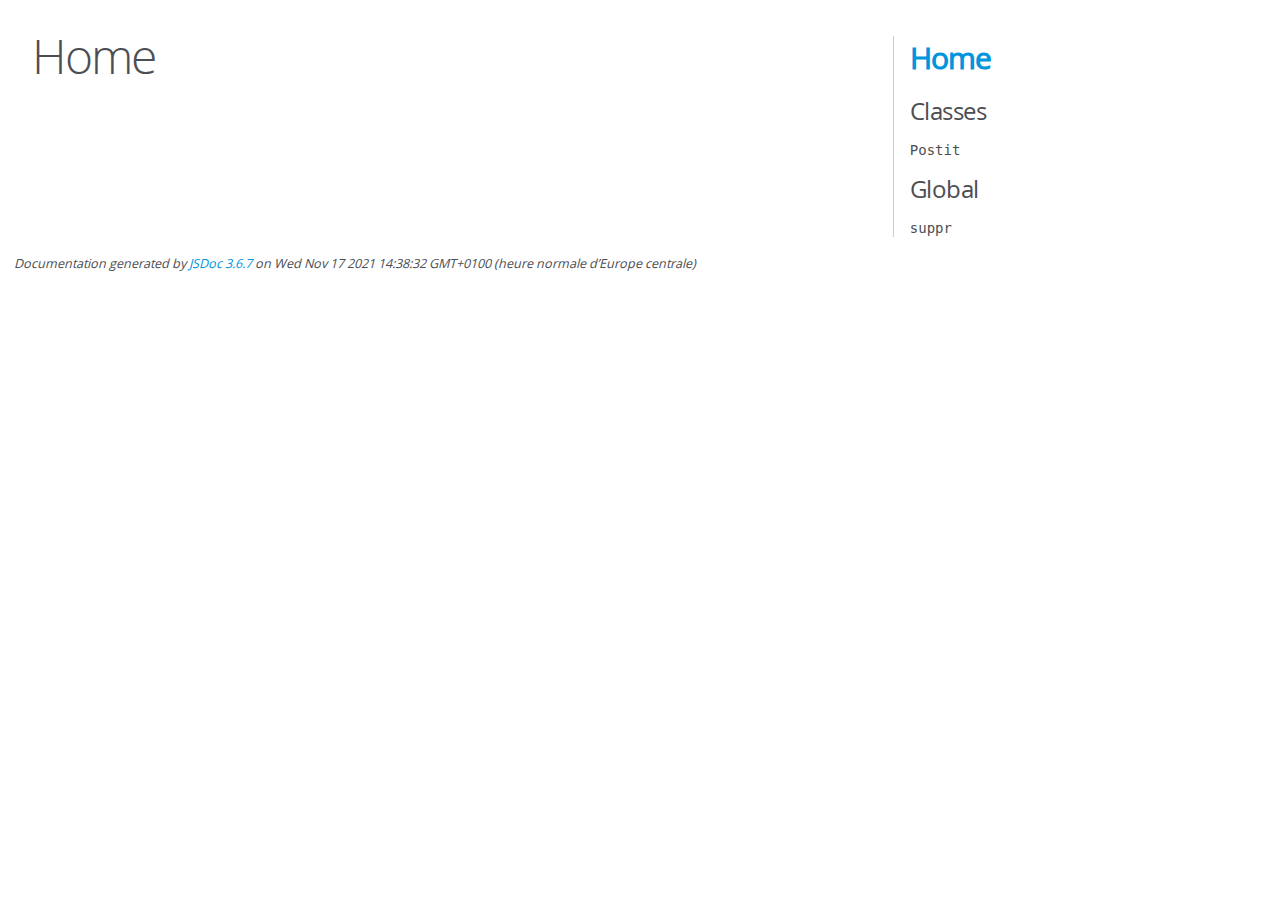
<file: doc/index.html>
<!DOCTYPE html>
<html lang="en">
<head>
    <meta charset="utf-8">
    <title>JSDoc: Home</title>

    <script src="scripts/prettify/prettify.js"> </script>
    <script src="scripts/prettify/lang-css.js"> </script>
    <!--[if lt IE 9]>
      <script src="//html5shiv.googlecode.com/svn/trunk/html5.js"></script>
    <![endif]-->
    <link type="text/css" rel="stylesheet" href="styles/prettify-tomorrow.css">
    <link type="text/css" rel="stylesheet" href="styles/jsdoc-default.css">
</head>

<body>

<div id="main">

    <h1 class="page-title">Home</h1>

    



    


    <h3> </h3>










    









</div>

<nav>
    <h2><a href="index.html">Home</a></h2><h3>Classes</h3><ul><li><a href="Postit.html">Postit</a></li></ul><h3>Global</h3><ul><li><a href="global.html#suppr">suppr</a></li></ul>
</nav>

<br class="clear">

<footer>
    Documentation generated by <a href="https://github.com/jsdoc/jsdoc">JSDoc 3.6.7</a> on Wed Nov 17 2021 14:38:32 GMT+0100 (heure normale d’Europe centrale)
</footer>

<script> prettyPrint(); </script>
<script src="scripts/linenumber.js"> </script>
</body>
</html>
</file>
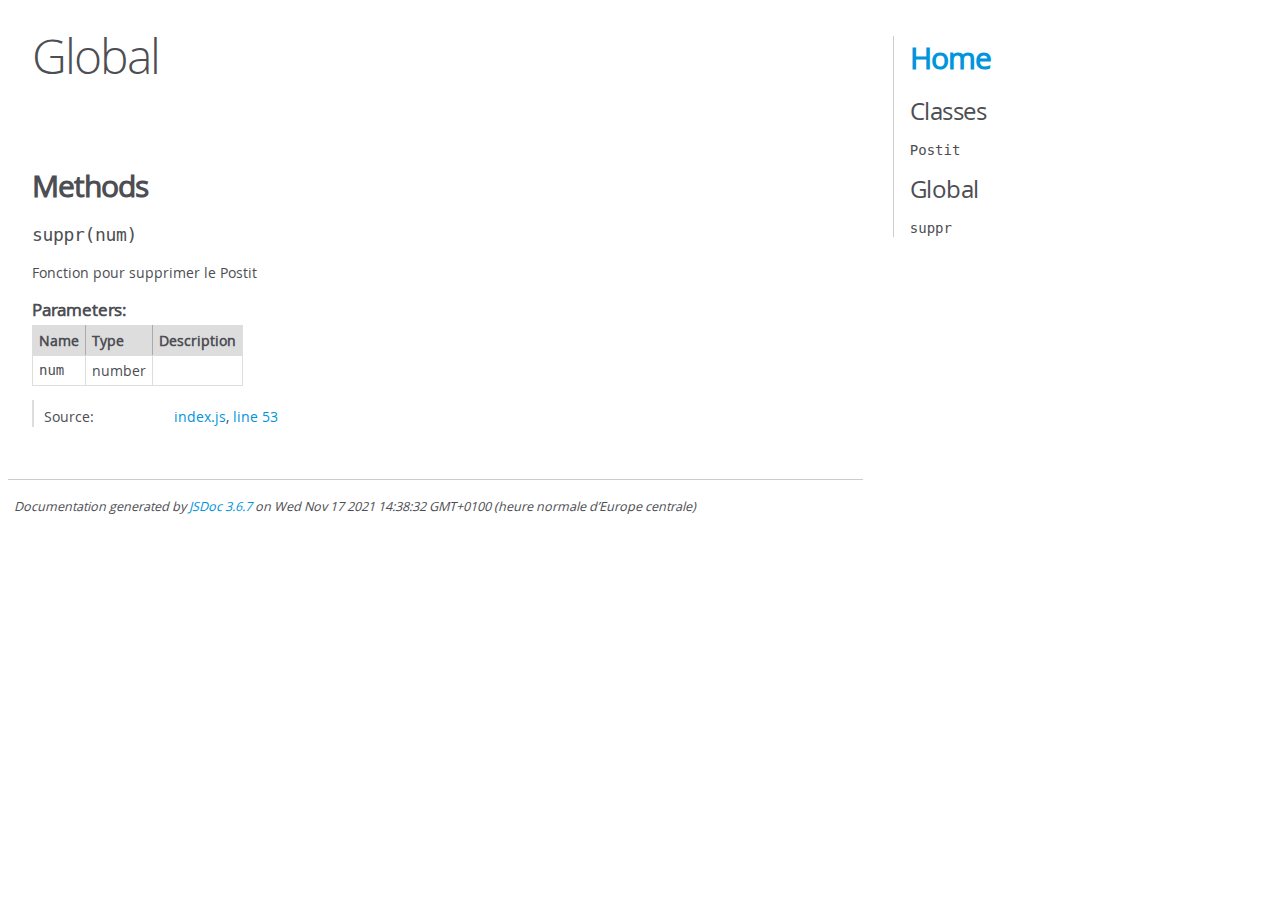
<file: doc/global.html>
<!DOCTYPE html>
<html lang="en">
<head>
    <meta charset="utf-8">
    <title>JSDoc: Global</title>

    <script src="scripts/prettify/prettify.js"> </script>
    <script src="scripts/prettify/lang-css.js"> </script>
    <!--[if lt IE 9]>
      <script src="//html5shiv.googlecode.com/svn/trunk/html5.js"></script>
    <![endif]-->
    <link type="text/css" rel="stylesheet" href="styles/prettify-tomorrow.css">
    <link type="text/css" rel="stylesheet" href="styles/jsdoc-default.css">
</head>

<body>

<div id="main">

    <h1 class="page-title">Global</h1>

    




<section>

<header>
    
        <h2></h2>
        
    
</header>

<article>
    <div class="container-overview">
    
        

        


<dl class="details">

    

    

    

    

    

    

    

    

    

    

    

    

    

    

    

    
</dl>


        
    
    </div>

    

    

    

    

    

    

    

    
        <h3 class="subsection-title">Methods</h3>

        
            

    

    
    <h4 class="name" id="suppr"><span class="type-signature"></span>suppr<span class="signature">(num)</span><span class="type-signature"></span></h4>
    

    



<div class="description">
    Fonction pour supprimer le Postit
</div>









    <h5>Parameters:</h5>
    

<table class="params">
    <thead>
    <tr>
        
        <th>Name</th>
        

        <th>Type</th>

        

        

        <th class="last">Description</th>
    </tr>
    </thead>

    <tbody>
    

        <tr>
            
                <td class="name"><code>num</code></td>
            

            <td class="type">
            
                
<span class="param-type">number</span>


            
            </td>

            

            

            <td class="description last"></td>
        </tr>

    
    </tbody>
</table>






<dl class="details">

    

    

    

    

    

    

    

    

    

    

    

    

    
    <dt class="tag-source">Source:</dt>
    <dd class="tag-source"><ul class="dummy"><li>
        <a href="index.js.html">index.js</a>, <a href="index.js.html#line53">line 53</a>
    </li></ul></dd>
    

    

    

    
</dl>




















        
    

    

    
</article>

</section>




</div>

<nav>
    <h2><a href="index.html">Home</a></h2><h3>Classes</h3><ul><li><a href="Postit.html">Postit</a></li></ul><h3>Global</h3><ul><li><a href="global.html#suppr">suppr</a></li></ul>
</nav>

<br class="clear">

<footer>
    Documentation generated by <a href="https://github.com/jsdoc/jsdoc">JSDoc 3.6.7</a> on Wed Nov 17 2021 14:38:32 GMT+0100 (heure normale d’Europe centrale)
</footer>

<script> prettyPrint(); </script>
<script src="scripts/linenumber.js"> </script>
</body>
</html>
</file>
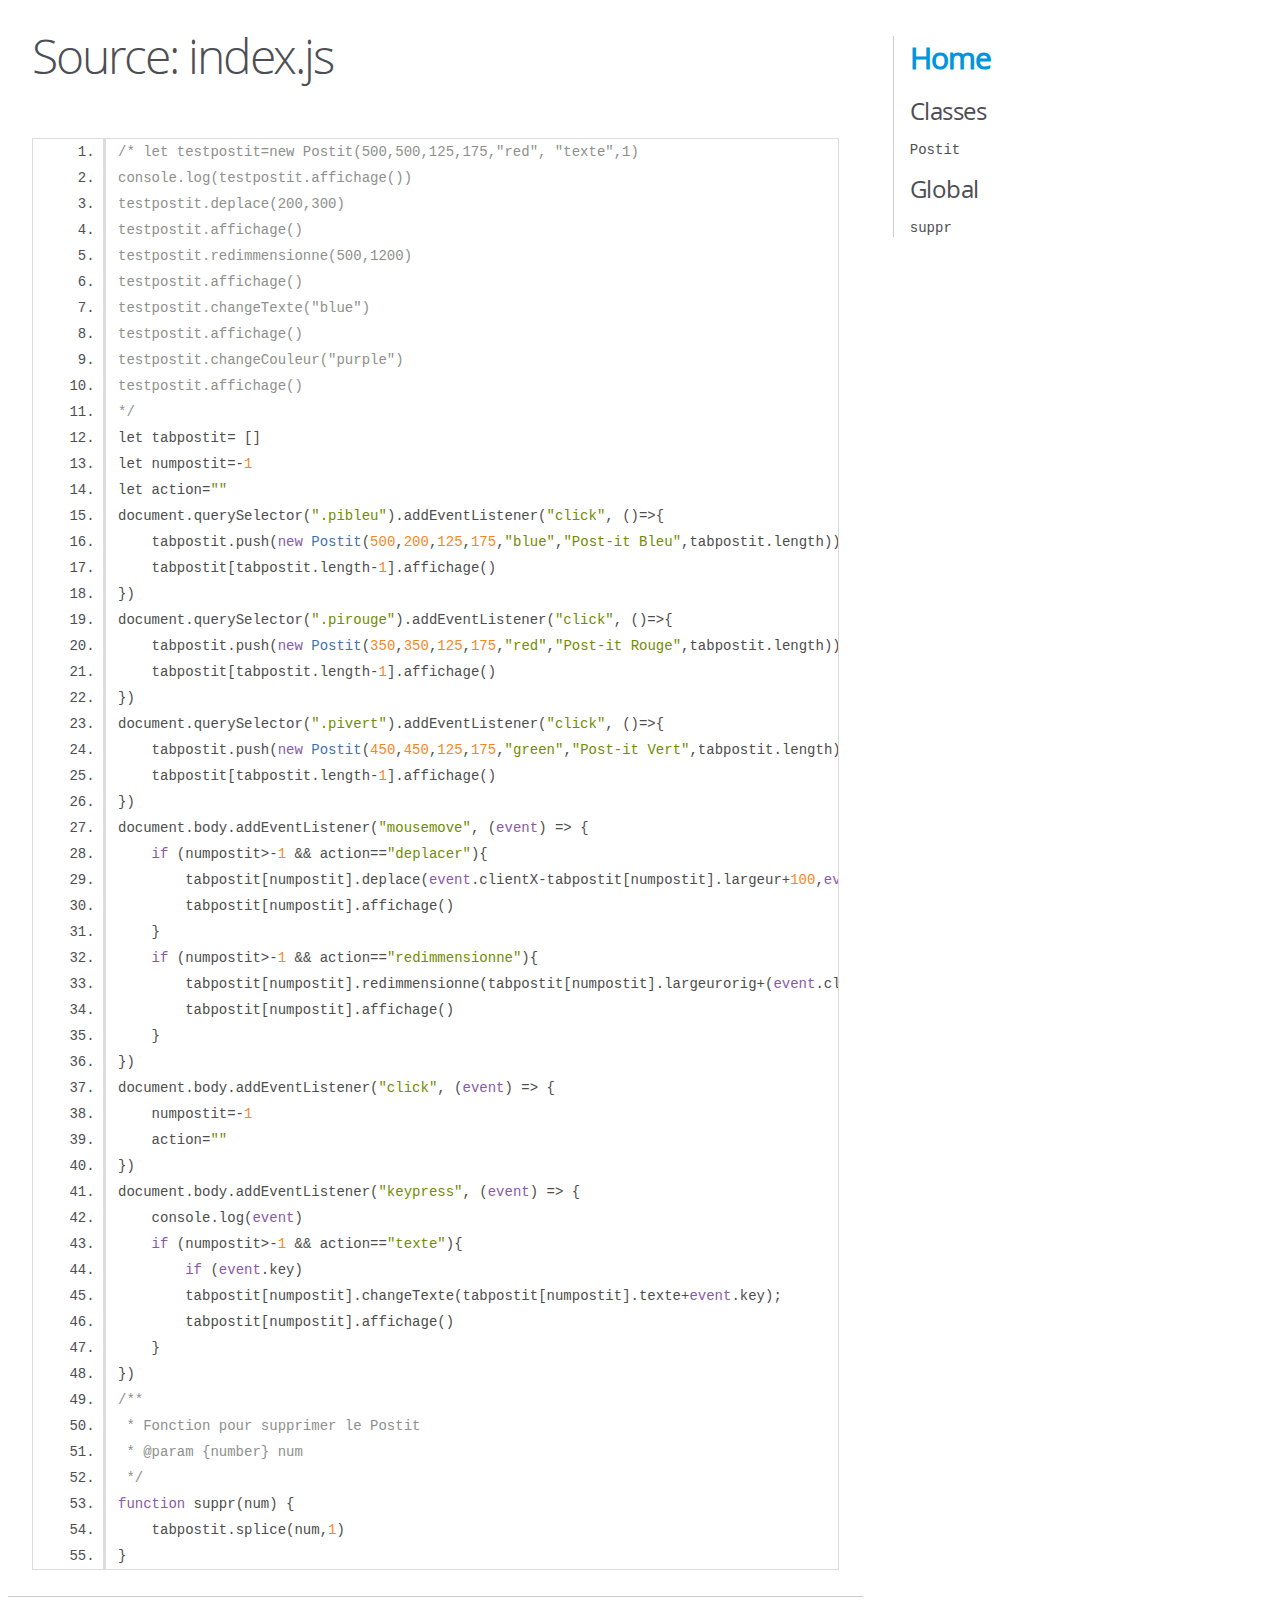
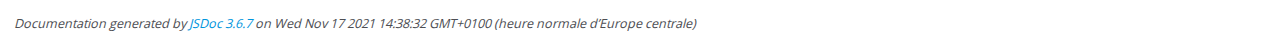
<file: doc/index.js.html>
<!DOCTYPE html>
<html lang="en">
<head>
    <meta charset="utf-8">
    <title>JSDoc: Source: index.js</title>

    <script src="scripts/prettify/prettify.js"> </script>
    <script src="scripts/prettify/lang-css.js"> </script>
    <!--[if lt IE 9]>
      <script src="//html5shiv.googlecode.com/svn/trunk/html5.js"></script>
    <![endif]-->
    <link type="text/css" rel="stylesheet" href="styles/prettify-tomorrow.css">
    <link type="text/css" rel="stylesheet" href="styles/jsdoc-default.css">
</head>

<body>

<div id="main">

    <h1 class="page-title">Source: index.js</h1>

    



    
    <section>
        <article>
            <pre class="prettyprint source linenums"><code>/* let testpostit=new Postit(500,500,125,175,"red", "texte",1)
console.log(testpostit.affichage())
testpostit.deplace(200,300)
testpostit.affichage()
testpostit.redimmensionne(500,1200)
testpostit.affichage()
testpostit.changeTexte("blue")
testpostit.affichage()
testpostit.changeCouleur("purple")
testpostit.affichage()
*/
let tabpostit= []
let numpostit=-1
let action=""
document.querySelector(".pibleu").addEventListener("click", ()=>{
    tabpostit.push(new Postit(500,200,125,175,"blue","Post-it Bleu",tabpostit.length))
    tabpostit[tabpostit.length-1].affichage()
})
document.querySelector(".pirouge").addEventListener("click", ()=>{
    tabpostit.push(new Postit(350,350,125,175,"red","Post-it Rouge",tabpostit.length))
    tabpostit[tabpostit.length-1].affichage()
})
document.querySelector(".pivert").addEventListener("click", ()=>{
    tabpostit.push(new Postit(450,450,125,175,"green","Post-it Vert",tabpostit.length))
    tabpostit[tabpostit.length-1].affichage()
})
document.body.addEventListener("mousemove", (event) => {
    if (numpostit>-1 &amp;&amp; action=="deplacer"){
        tabpostit[numpostit].deplace(event.clientX-tabpostit[numpostit].largeur+100,event.clientY-tabpostit[numpostit].hauteur+10);
        tabpostit[numpostit].affichage()
    }
    if (numpostit>-1 &amp;&amp; action=="redimmensionne"){
        tabpostit[numpostit].redimmensionne(tabpostit[numpostit].largeurorig+(event.clientX-tabpostit[numpostit].posx),tabpostit[numpostit].hauteurorig+(event.clientY-tabpostit[numpostit].posy));
        tabpostit[numpostit].affichage()
    }
})
document.body.addEventListener("click", (event) => {
    numpostit=-1
    action=""
})
document.body.addEventListener("keypress", (event) => {
    console.log(event)
    if (numpostit>-1 &amp;&amp; action=="texte"){
        if (event.key)
        tabpostit[numpostit].changeTexte(tabpostit[numpostit].texte+event.key);
        tabpostit[numpostit].affichage()
    }
})
/**
 * Fonction pour supprimer le Postit
 * @param {number} num 
 */
function suppr(num) {
    tabpostit.splice(num,1)
}</code></pre>
        </article>
    </section>




</div>

<nav>
    <h2><a href="index.html">Home</a></h2><h3>Classes</h3><ul><li><a href="Postit.html">Postit</a></li></ul><h3>Global</h3><ul><li><a href="global.html#suppr">suppr</a></li></ul>
</nav>

<br class="clear">

<footer>
    Documentation generated by <a href="https://github.com/jsdoc/jsdoc">JSDoc 3.6.7</a> on Wed Nov 17 2021 14:38:32 GMT+0100 (heure normale d’Europe centrale)
</footer>

<script> prettyPrint(); </script>
<script src="scripts/linenumber.js"> </script>
</body>
</html>
</file>
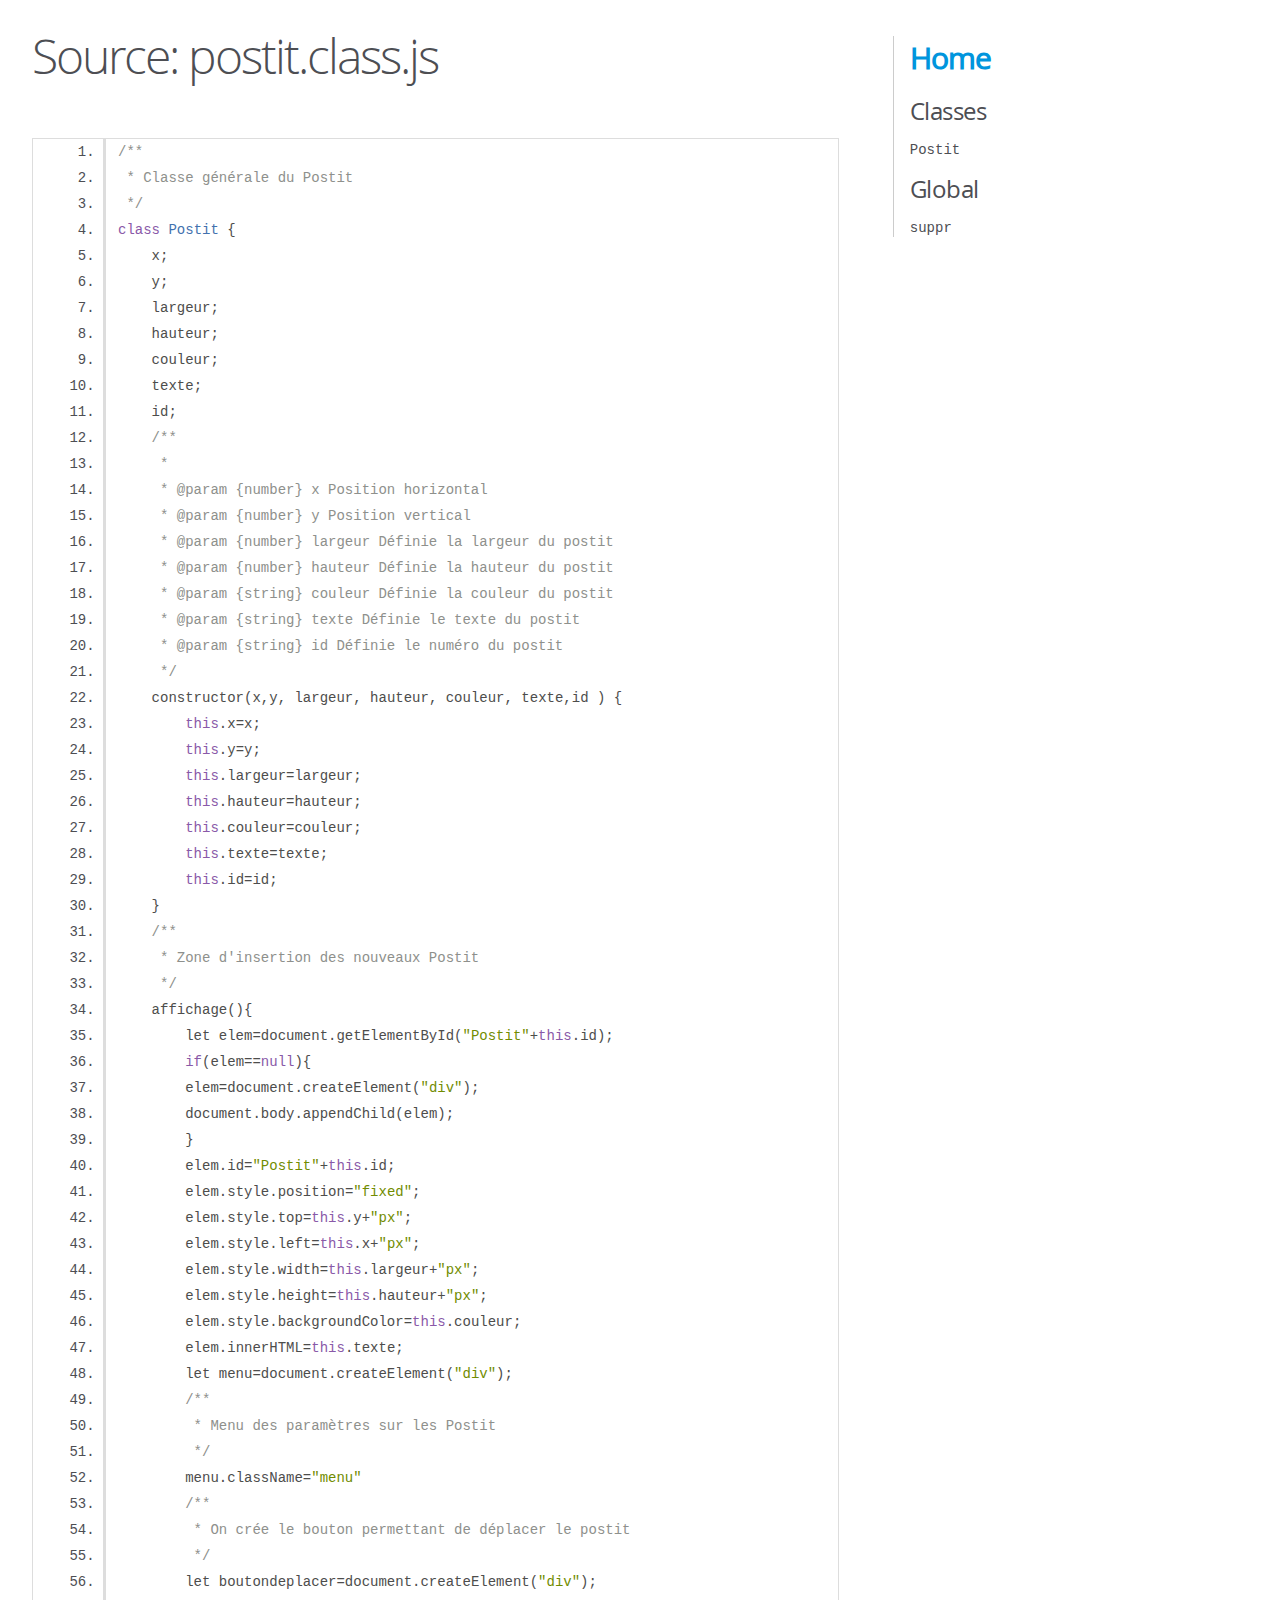
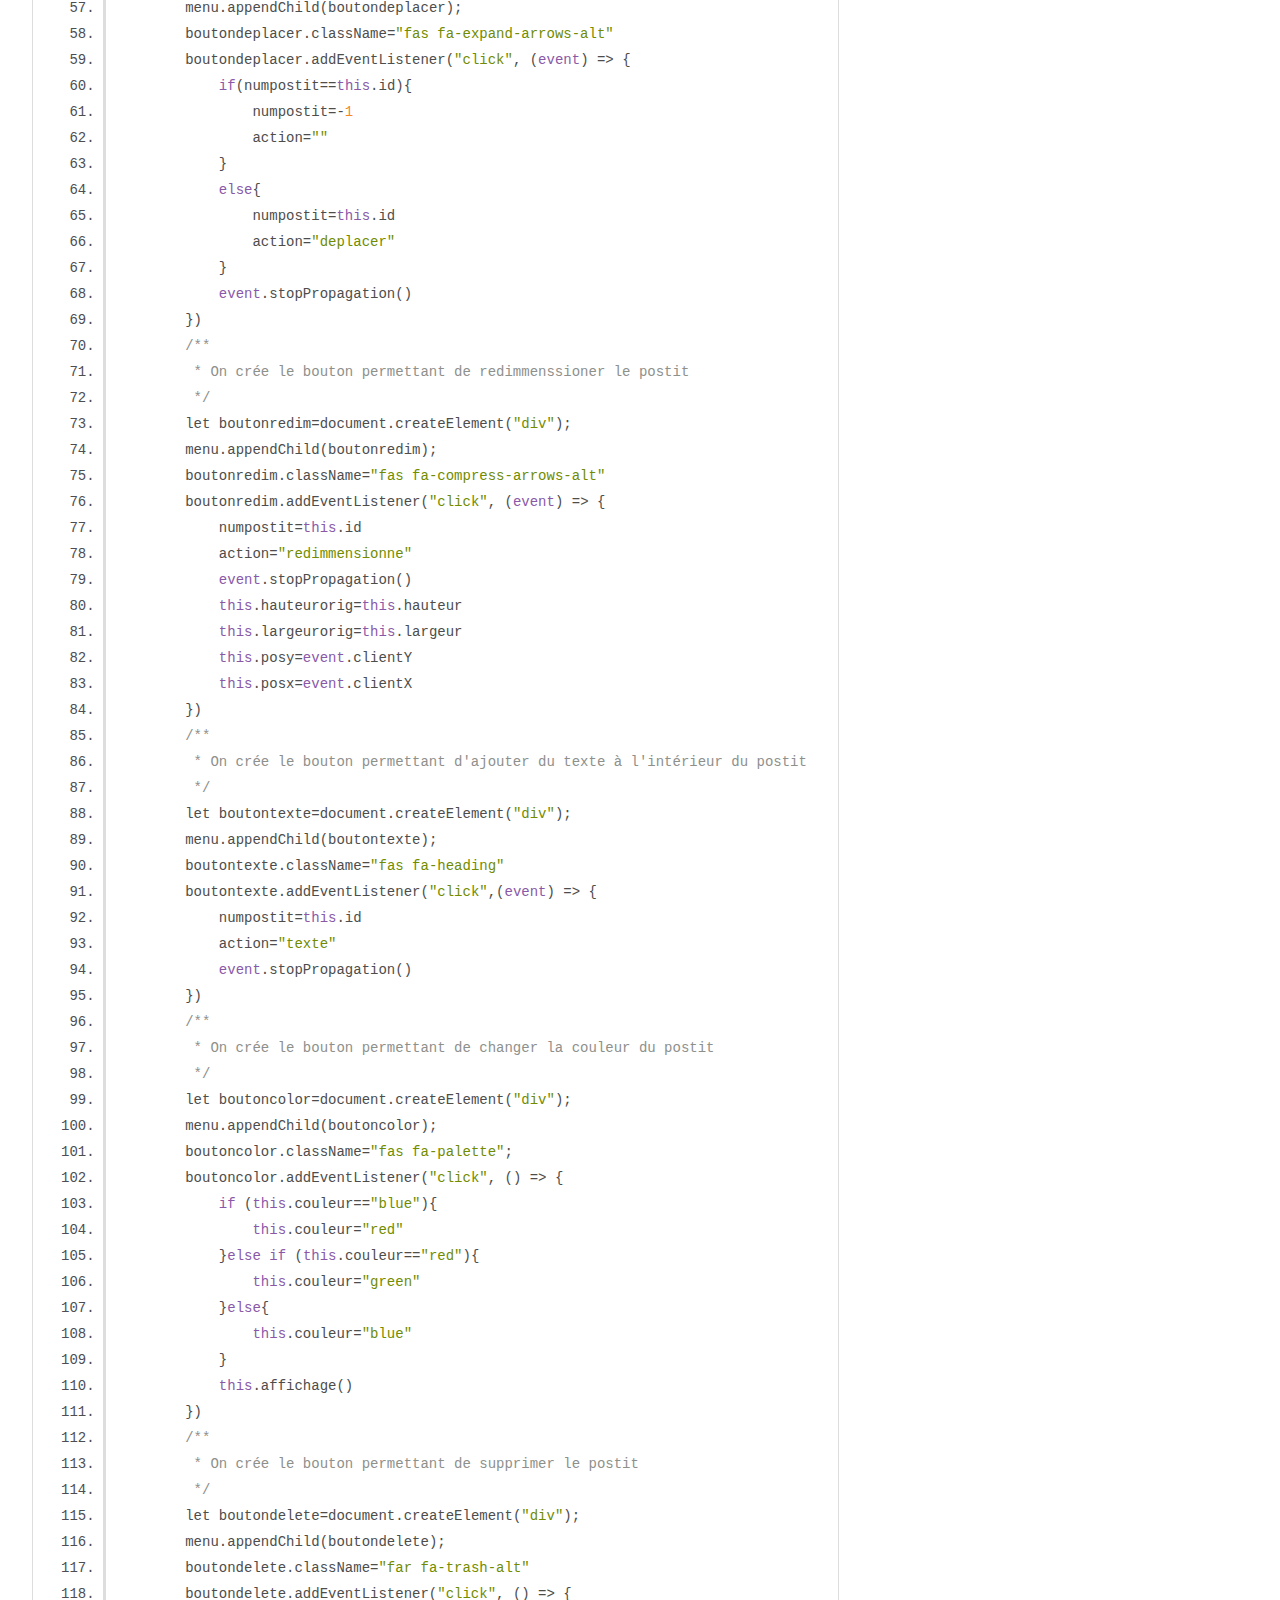
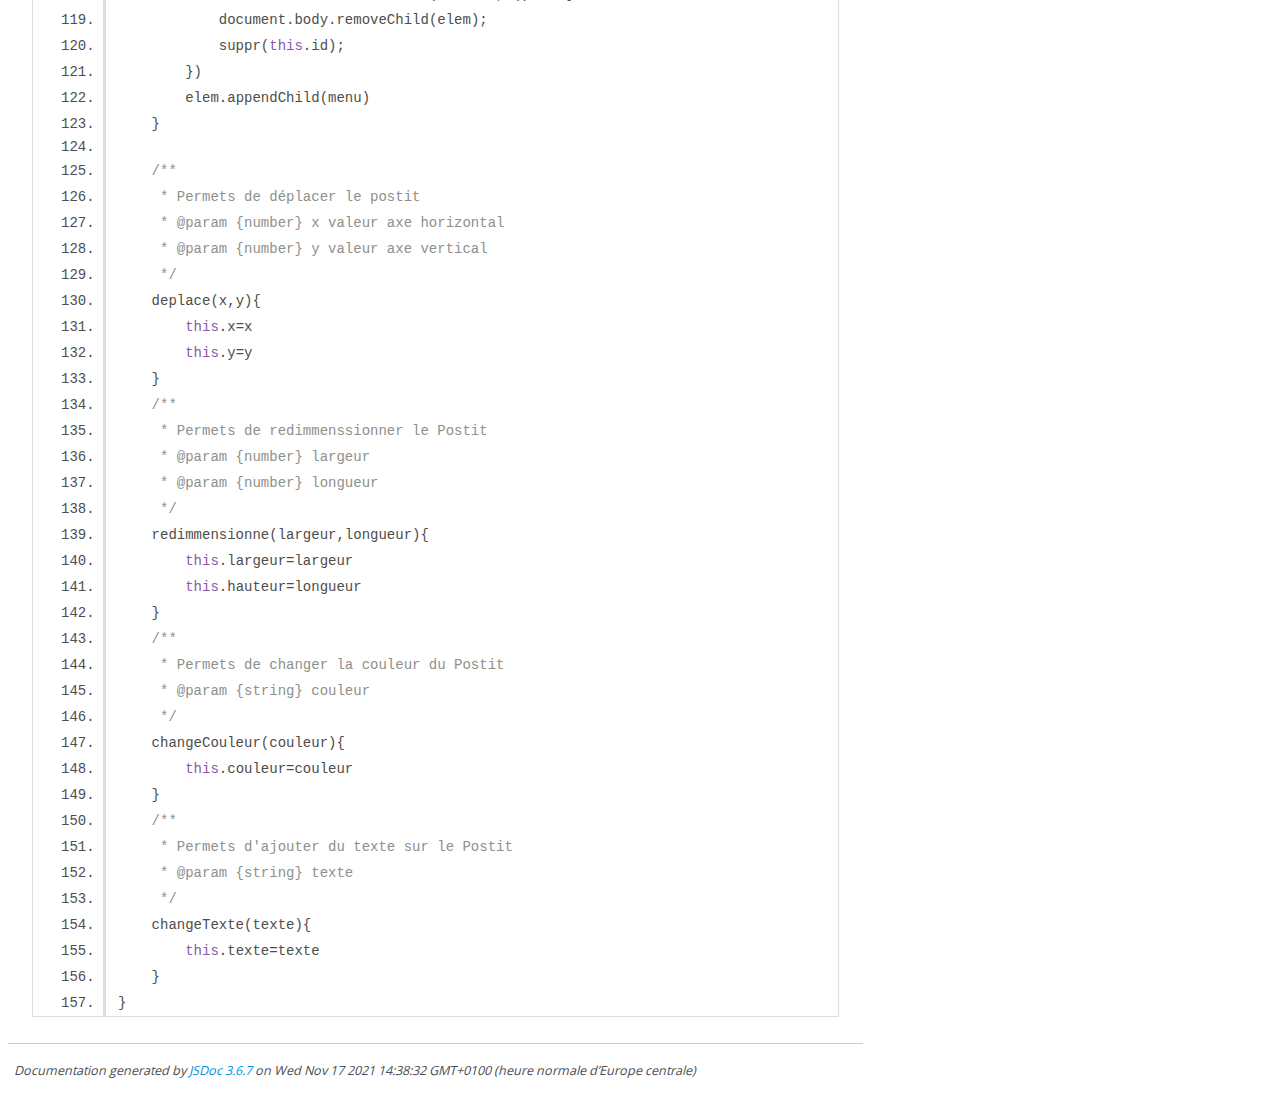
<file: doc/postit.class.js.html>
<!DOCTYPE html>
<html lang="en">
<head>
    <meta charset="utf-8">
    <title>JSDoc: Source: postit.class.js</title>

    <script src="scripts/prettify/prettify.js"> </script>
    <script src="scripts/prettify/lang-css.js"> </script>
    <!--[if lt IE 9]>
      <script src="//html5shiv.googlecode.com/svn/trunk/html5.js"></script>
    <![endif]-->
    <link type="text/css" rel="stylesheet" href="styles/prettify-tomorrow.css">
    <link type="text/css" rel="stylesheet" href="styles/jsdoc-default.css">
</head>

<body>

<div id="main">

    <h1 class="page-title">Source: postit.class.js</h1>

    



    
    <section>
        <article>
            <pre class="prettyprint source linenums"><code>/**
 * Classe générale du Postit
 */
class Postit {
    x;
    y;
    largeur;
    hauteur;
    couleur;
    texte;
    id;
    /**
     * 
     * @param {number} x Position horizontal
     * @param {number} y Position vertical
     * @param {number} largeur Définie la largeur du postit
     * @param {number} hauteur Définie la hauteur du postit
     * @param {string} couleur Définie la couleur du postit
     * @param {string} texte Définie le texte du postit
     * @param {string} id Définie le numéro du postit
     */
    constructor(x,y, largeur, hauteur, couleur, texte,id ) {
        this.x=x;
        this.y=y;
        this.largeur=largeur;
        this.hauteur=hauteur;
        this.couleur=couleur;
        this.texte=texte;
        this.id=id;
    }
    /**
     * Zone d'insertion des nouveaux Postit
     */
    affichage(){
        let elem=document.getElementById("Postit"+this.id);
        if(elem==null){
        elem=document.createElement("div");
        document.body.appendChild(elem);
        }
        elem.id="Postit"+this.id;
        elem.style.position="fixed";
        elem.style.top=this.y+"px";
        elem.style.left=this.x+"px";
        elem.style.width=this.largeur+"px";
        elem.style.height=this.hauteur+"px";
        elem.style.backgroundColor=this.couleur;
        elem.innerHTML=this.texte;
        let menu=document.createElement("div");
        /**
         * Menu des paramètres sur les Postit
         */
        menu.className="menu"
        /**
         * On crée le bouton permettant de déplacer le postit
         */
        let boutondeplacer=document.createElement("div");
        menu.appendChild(boutondeplacer);
        boutondeplacer.className="fas fa-expand-arrows-alt"
        boutondeplacer.addEventListener("click", (event) => {
            if(numpostit==this.id){
                numpostit=-1
                action=""
            }
            else{
                numpostit=this.id
                action="deplacer"
            }
            event.stopPropagation()
        })
        /**
         * On crée le bouton permettant de redimmenssioner le postit
         */
        let boutonredim=document.createElement("div");
        menu.appendChild(boutonredim);
        boutonredim.className="fas fa-compress-arrows-alt"
        boutonredim.addEventListener("click", (event) => {
            numpostit=this.id
            action="redimmensionne"
            event.stopPropagation()
            this.hauteurorig=this.hauteur
            this.largeurorig=this.largeur
            this.posy=event.clientY
            this.posx=event.clientX
        })
        /**
         * On crée le bouton permettant d'ajouter du texte à l'intérieur du postit
         */
        let boutontexte=document.createElement("div");
        menu.appendChild(boutontexte);
        boutontexte.className="fas fa-heading"
        boutontexte.addEventListener("click",(event) => {
            numpostit=this.id
            action="texte"
            event.stopPropagation()
        })
        /**
         * On crée le bouton permettant de changer la couleur du postit
         */
        let boutoncolor=document.createElement("div");
        menu.appendChild(boutoncolor);
        boutoncolor.className="fas fa-palette";
        boutoncolor.addEventListener("click", () => {
            if (this.couleur=="blue"){
                this.couleur="red"
            }else if (this.couleur=="red"){
                this.couleur="green"
            }else{
                this.couleur="blue"
            }
            this.affichage()
        })
        /**
         * On crée le bouton permettant de supprimer le postit
         */
        let boutondelete=document.createElement("div");
        menu.appendChild(boutondelete);
        boutondelete.className="far fa-trash-alt"
        boutondelete.addEventListener("click", () => {
            document.body.removeChild(elem);
            suppr(this.id);
        })
        elem.appendChild(menu)
    }

    /**
     * Permets de déplacer le postit
     * @param {number} x valeur axe horizontal
     * @param {number} y valeur axe vertical
     */
    deplace(x,y){
        this.x=x
        this.y=y
    }
    /**
     * Permets de redimmenssionner le Postit
     * @param {number} largeur 
     * @param {number} longueur 
     */
    redimmensionne(largeur,longueur){
        this.largeur=largeur
        this.hauteur=longueur
    }
    /**
     * Permets de changer la couleur du Postit
     * @param {string} couleur 
     */
    changeCouleur(couleur){
        this.couleur=couleur
    }
    /**
     * Permets d'ajouter du texte sur le Postit
     * @param {string} texte 
     */
    changeTexte(texte){
        this.texte=texte
    }
}</code></pre>
        </article>
    </section>




</div>

<nav>
    <h2><a href="index.html">Home</a></h2><h3>Classes</h3><ul><li><a href="Postit.html">Postit</a></li></ul><h3>Global</h3><ul><li><a href="global.html#suppr">suppr</a></li></ul>
</nav>

<br class="clear">

<footer>
    Documentation generated by <a href="https://github.com/jsdoc/jsdoc">JSDoc 3.6.7</a> on Wed Nov 17 2021 14:38:32 GMT+0100 (heure normale d’Europe centrale)
</footer>

<script> prettyPrint(); </script>
<script src="scripts/linenumber.js"> </script>
</body>
</html>
</file>
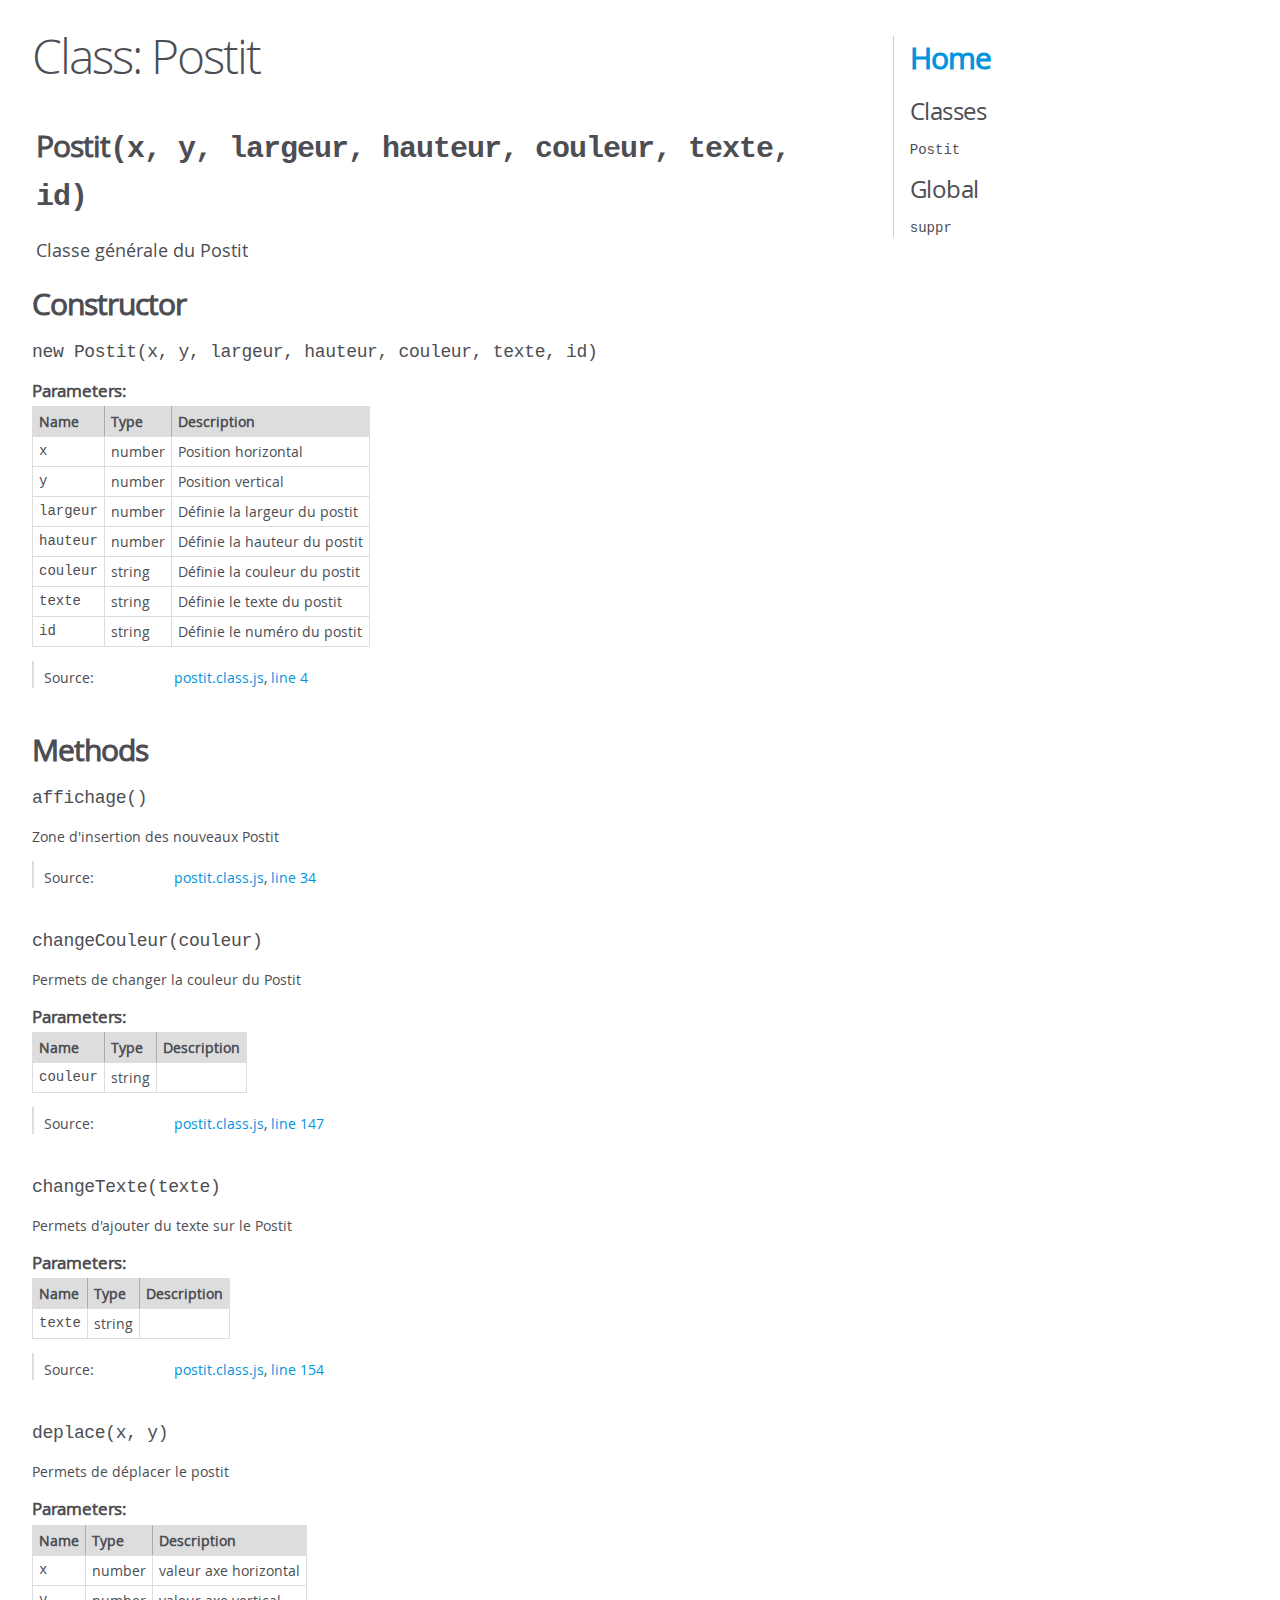
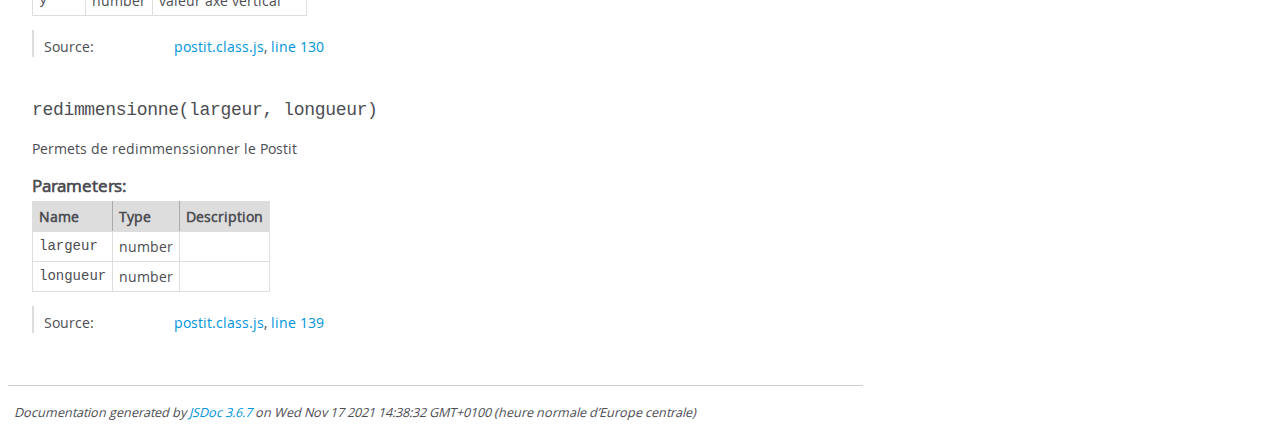
<file: doc/Postit.html>
<!DOCTYPE html>
<html lang="en">
<head>
    <meta charset="utf-8">
    <title>JSDoc: Class: Postit</title>

    <script src="scripts/prettify/prettify.js"> </script>
    <script src="scripts/prettify/lang-css.js"> </script>
    <!--[if lt IE 9]>
      <script src="//html5shiv.googlecode.com/svn/trunk/html5.js"></script>
    <![endif]-->
    <link type="text/css" rel="stylesheet" href="styles/prettify-tomorrow.css">
    <link type="text/css" rel="stylesheet" href="styles/jsdoc-default.css">
</head>

<body>

<div id="main">

    <h1 class="page-title">Class: Postit</h1>

    




<section>

<header>
    
        <h2><span class="attribs"><span class="type-signature"></span></span>Postit<span class="signature">(x, y, largeur, hauteur, couleur, texte, id)</span><span class="type-signature"></span></h2>
        
            <div class="class-description">Classe générale du Postit</div>
        
    
</header>

<article>
    <div class="container-overview">
    
        

    
    <h2>Constructor</h2>
    

    
    <h4 class="name" id="Postit"><span class="type-signature"></span>new Postit<span class="signature">(x, y, largeur, hauteur, couleur, texte, id)</span><span class="type-signature"></span></h4>
    

    











    <h5>Parameters:</h5>
    

<table class="params">
    <thead>
    <tr>
        
        <th>Name</th>
        

        <th>Type</th>

        

        

        <th class="last">Description</th>
    </tr>
    </thead>

    <tbody>
    

        <tr>
            
                <td class="name"><code>x</code></td>
            

            <td class="type">
            
                
<span class="param-type">number</span>


            
            </td>

            

            

            <td class="description last">Position horizontal</td>
        </tr>

    

        <tr>
            
                <td class="name"><code>y</code></td>
            

            <td class="type">
            
                
<span class="param-type">number</span>


            
            </td>

            

            

            <td class="description last">Position vertical</td>
        </tr>

    

        <tr>
            
                <td class="name"><code>largeur</code></td>
            

            <td class="type">
            
                
<span class="param-type">number</span>


            
            </td>

            

            

            <td class="description last">Définie la largeur du postit</td>
        </tr>

    

        <tr>
            
                <td class="name"><code>hauteur</code></td>
            

            <td class="type">
            
                
<span class="param-type">number</span>


            
            </td>

            

            

            <td class="description last">Définie la hauteur du postit</td>
        </tr>

    

        <tr>
            
                <td class="name"><code>couleur</code></td>
            

            <td class="type">
            
                
<span class="param-type">string</span>


            
            </td>

            

            

            <td class="description last">Définie la couleur du postit</td>
        </tr>

    

        <tr>
            
                <td class="name"><code>texte</code></td>
            

            <td class="type">
            
                
<span class="param-type">string</span>


            
            </td>

            

            

            <td class="description last">Définie le texte du postit</td>
        </tr>

    

        <tr>
            
                <td class="name"><code>id</code></td>
            

            <td class="type">
            
                
<span class="param-type">string</span>


            
            </td>

            

            

            <td class="description last">Définie le numéro du postit</td>
        </tr>

    
    </tbody>
</table>






<dl class="details">

    

    

    

    

    

    

    

    

    

    

    

    

    
    <dt class="tag-source">Source:</dt>
    <dd class="tag-source"><ul class="dummy"><li>
        <a href="postit.class.js.html">postit.class.js</a>, <a href="postit.class.js.html#line4">line 4</a>
    </li></ul></dd>
    

    

    

    
</dl>




















    
    </div>

    

    

    

    

    

    

    

    
        <h3 class="subsection-title">Methods</h3>

        
            

    

    
    <h4 class="name" id="affichage"><span class="type-signature"></span>affichage<span class="signature">()</span><span class="type-signature"></span></h4>
    

    



<div class="description">
    Zone d'insertion des nouveaux Postit
</div>













<dl class="details">

    

    

    

    

    

    

    

    

    

    

    

    

    
    <dt class="tag-source">Source:</dt>
    <dd class="tag-source"><ul class="dummy"><li>
        <a href="postit.class.js.html">postit.class.js</a>, <a href="postit.class.js.html#line34">line 34</a>
    </li></ul></dd>
    

    

    

    
</dl>




















        
            

    

    
    <h4 class="name" id="changeCouleur"><span class="type-signature"></span>changeCouleur<span class="signature">(couleur)</span><span class="type-signature"></span></h4>
    

    



<div class="description">
    Permets de changer la couleur du Postit
</div>









    <h5>Parameters:</h5>
    

<table class="params">
    <thead>
    <tr>
        
        <th>Name</th>
        

        <th>Type</th>

        

        

        <th class="last">Description</th>
    </tr>
    </thead>

    <tbody>
    

        <tr>
            
                <td class="name"><code>couleur</code></td>
            

            <td class="type">
            
                
<span class="param-type">string</span>


            
            </td>

            

            

            <td class="description last"></td>
        </tr>

    
    </tbody>
</table>






<dl class="details">

    

    

    

    

    

    

    

    

    

    

    

    

    
    <dt class="tag-source">Source:</dt>
    <dd class="tag-source"><ul class="dummy"><li>
        <a href="postit.class.js.html">postit.class.js</a>, <a href="postit.class.js.html#line147">line 147</a>
    </li></ul></dd>
    

    

    

    
</dl>




















        
            

    

    
    <h4 class="name" id="changeTexte"><span class="type-signature"></span>changeTexte<span class="signature">(texte)</span><span class="type-signature"></span></h4>
    

    



<div class="description">
    Permets d'ajouter du texte sur le Postit
</div>









    <h5>Parameters:</h5>
    

<table class="params">
    <thead>
    <tr>
        
        <th>Name</th>
        

        <th>Type</th>

        

        

        <th class="last">Description</th>
    </tr>
    </thead>

    <tbody>
    

        <tr>
            
                <td class="name"><code>texte</code></td>
            

            <td class="type">
            
                
<span class="param-type">string</span>


            
            </td>

            

            

            <td class="description last"></td>
        </tr>

    
    </tbody>
</table>






<dl class="details">

    

    

    

    

    

    

    

    

    

    

    

    

    
    <dt class="tag-source">Source:</dt>
    <dd class="tag-source"><ul class="dummy"><li>
        <a href="postit.class.js.html">postit.class.js</a>, <a href="postit.class.js.html#line154">line 154</a>
    </li></ul></dd>
    

    

    

    
</dl>




















        
            

    

    
    <h4 class="name" id="deplace"><span class="type-signature"></span>deplace<span class="signature">(x, y)</span><span class="type-signature"></span></h4>
    

    



<div class="description">
    Permets de déplacer le postit
</div>









    <h5>Parameters:</h5>
    

<table class="params">
    <thead>
    <tr>
        
        <th>Name</th>
        

        <th>Type</th>

        

        

        <th class="last">Description</th>
    </tr>
    </thead>

    <tbody>
    

        <tr>
            
                <td class="name"><code>x</code></td>
            

            <td class="type">
            
                
<span class="param-type">number</span>


            
            </td>

            

            

            <td class="description last">valeur axe horizontal</td>
        </tr>

    

        <tr>
            
                <td class="name"><code>y</code></td>
            

            <td class="type">
            
                
<span class="param-type">number</span>


            
            </td>

            

            

            <td class="description last">valeur axe vertical</td>
        </tr>

    
    </tbody>
</table>






<dl class="details">

    

    

    

    

    

    

    

    

    

    

    

    

    
    <dt class="tag-source">Source:</dt>
    <dd class="tag-source"><ul class="dummy"><li>
        <a href="postit.class.js.html">postit.class.js</a>, <a href="postit.class.js.html#line130">line 130</a>
    </li></ul></dd>
    

    

    

    
</dl>




















        
            

    

    
    <h4 class="name" id="redimmensionne"><span class="type-signature"></span>redimmensionne<span class="signature">(largeur, longueur)</span><span class="type-signature"></span></h4>
    

    



<div class="description">
    Permets de redimmenssionner le Postit
</div>









    <h5>Parameters:</h5>
    

<table class="params">
    <thead>
    <tr>
        
        <th>Name</th>
        

        <th>Type</th>

        

        

        <th class="last">Description</th>
    </tr>
    </thead>

    <tbody>
    

        <tr>
            
                <td class="name"><code>largeur</code></td>
            

            <td class="type">
            
                
<span class="param-type">number</span>


            
            </td>

            

            

            <td class="description last"></td>
        </tr>

    

        <tr>
            
                <td class="name"><code>longueur</code></td>
            

            <td class="type">
            
                
<span class="param-type">number</span>


            
            </td>

            

            

            <td class="description last"></td>
        </tr>

    
    </tbody>
</table>






<dl class="details">

    

    

    

    

    

    

    

    

    

    

    

    

    
    <dt class="tag-source">Source:</dt>
    <dd class="tag-source"><ul class="dummy"><li>
        <a href="postit.class.js.html">postit.class.js</a>, <a href="postit.class.js.html#line139">line 139</a>
    </li></ul></dd>
    

    

    

    
</dl>




















        
    

    

    
</article>

</section>




</div>

<nav>
    <h2><a href="index.html">Home</a></h2><h3>Classes</h3><ul><li><a href="Postit.html">Postit</a></li></ul><h3>Global</h3><ul><li><a href="global.html#suppr">suppr</a></li></ul>
</nav>

<br class="clear">

<footer>
    Documentation generated by <a href="https://github.com/jsdoc/jsdoc">JSDoc 3.6.7</a> on Wed Nov 17 2021 14:38:32 GMT+0100 (heure normale d’Europe centrale)
</footer>

<script> prettyPrint(); </script>
<script src="scripts/linenumber.js"> </script>
</body>
</html>
</file>
<file: doc/styles/prettify-tomorrow.css>
/* Tomorrow Theme */
/* Original theme - https://github.com/chriskempson/tomorrow-theme */
/* Pretty printing styles. Used with prettify.js. */
/* SPAN elements with the classes below are added by prettyprint. */
/* plain text */
.pln {
  color: #4d4d4c; }

@media screen {
  /* string content */
  .str {
    color: #718c00; }

  /* a keyword */
  .kwd {
    color: #8959a8; }

  /* a comment */
  .com {
    color: #8e908c; }

  /* a type name */
  .typ {
    color: #4271ae; }

  /* a literal value */
  .lit {
    color: #f5871f; }

  /* punctuation */
  .pun {
    color: #4d4d4c; }

  /* lisp open bracket */
  .opn {
    color: #4d4d4c; }

  /* lisp close bracket */
  .clo {
    color: #4d4d4c; }

  /* a markup tag name */
  .tag {
    color: #c82829; }

  /* a markup attribute name */
  .atn {
    color: #f5871f; }

  /* a markup attribute value */
  .atv {
    color: #3e999f; }

  /* a declaration */
  .dec {
    color: #f5871f; }

  /* a variable name */
  .var {
    color: #c82829; }

  /* a function name */
  .fun {
    color: #4271ae; } }
/* Use higher contrast and text-weight for printable form. */
@media print, projection {
  .str {
    color: #060; }

  .kwd {
    color: #006;
    font-weight: bold; }

  .com {
    color: #600;
    font-style: italic; }

  .typ {
    color: #404;
    font-weight: bold; }

  .lit {
    color: #044; }

  .pun, .opn, .clo {
    color: #440; }

  .tag {
    color: #006;
    font-weight: bold; }

  .atn {
    color: #404; }

  .atv {
    color: #060; } }
/* Style */
/*
pre.prettyprint {
  background: white;
  font-family: Consolas, Monaco, 'Andale Mono', monospace;
  font-size: 12px;
  line-height: 1.5;
  border: 1px solid #ccc;
  padding: 10px; }
*/

/* Specify class=linenums on a pre to get line numbering */
ol.linenums {
  margin-top: 0;
  margin-bottom: 0; }

/* IE indents via margin-left */
li.L0,
li.L1,
li.L2,
li.L3,
li.L4,
li.L5,
li.L6,
li.L7,
li.L8,
li.L9 {
  /* */ }

/* Alternate shading for lines */
li.L1,
li.L3,
li.L5,
li.L7,
li.L9 {
  /* */ }
</file>
<file: doc/styles/jsdoc-default.css>
@font-face {
    font-family: 'Open Sans';
    font-weight: normal;
    font-style: normal;
    src: url('../fonts/OpenSans-Regular-webfont.eot');
    src:
        local('Open Sans'),
        local('OpenSans'),
        url('../fonts/OpenSans-Regular-webfont.eot?#iefix') format('embedded-opentype'),
        url('../fonts/OpenSans-Regular-webfont.woff') format('woff'),
        url('../fonts/OpenSans-Regular-webfont.svg#open_sansregular') format('svg');
}

@font-face {
    font-family: 'Open Sans Light';
    font-weight: normal;
    font-style: normal;
    src: url('../fonts/OpenSans-Light-webfont.eot');
    src:
        local('Open Sans Light'),
        local('OpenSans Light'),
        url('../fonts/OpenSans-Light-webfont.eot?#iefix') format('embedded-opentype'),
        url('../fonts/OpenSans-Light-webfont.woff') format('woff'),
        url('../fonts/OpenSans-Light-webfont.svg#open_sanslight') format('svg');
}

html
{
    overflow: auto;
    background-color: #fff;
    font-size: 14px;
}

body
{
    font-family: 'Open Sans', sans-serif;
    line-height: 1.5;
    color: #4d4e53;
    background-color: white;
}

a, a:visited, a:active {
    color: #0095dd;
    text-decoration: none;
}

a:hover {
    text-decoration: underline;
}

header
{
    display: block;
    padding: 0px 4px;
}

tt, code, kbd, samp {
    font-family: Consolas, Monaco, 'Andale Mono', monospace;
}

.class-description {
    font-size: 130%;
    line-height: 140%;
    margin-bottom: 1em;
    margin-top: 1em;
}

.class-description:empty {
    margin: 0;
}

#main {
    float: left;
    width: 70%;
}

article dl {
    margin-bottom: 40px;
}

article img {
  max-width: 100%;
}

section
{
    display: block;
    background-color: #fff;
    padding: 12px 24px;
    border-bottom: 1px solid #ccc;
    margin-right: 30px;
}

.variation {
    display: none;
}

.signature-attributes {
    font-size: 60%;
    color: #aaa;
    font-style: italic;
    font-weight: lighter;
}

nav
{
    display: block;
    float: right;
    margin-top: 28px;
    width: 30%;
    box-sizing: border-box;
    border-left: 1px solid #ccc;
    padding-left: 16px;
}

nav ul {
    font-family: 'Lucida Grande', 'Lucida Sans Unicode', arial, sans-serif;
    font-size: 100%;
    line-height: 17px;
    padding: 0;
    margin: 0;
    list-style-type: none;
}

nav ul a, nav ul a:visited, nav ul a:active {
    font-family: Consolas, Monaco, 'Andale Mono', monospace;
    line-height: 18px;
    color: #4D4E53;
}

nav h3 {
    margin-top: 12px;
}

nav li {
    margin-top: 6px;
}

footer {
    display: block;
    padding: 6px;
    margin-top: 12px;
    font-style: italic;
    font-size: 90%;
}

h1, h2, h3, h4 {
    font-weight: 200;
    margin: 0;
}

h1
{
    font-family: 'Open Sans Light', sans-serif;
    font-size: 48px;
    letter-spacing: -2px;
    margin: 12px 24px 20px;
}

h2, h3.subsection-title
{
    font-size: 30px;
    font-weight: 700;
    letter-spacing: -1px;
    margin-bottom: 12px;
}

h3
{
    font-size: 24px;
    letter-spacing: -0.5px;
    margin-bottom: 12px;
}

h4
{
    font-size: 18px;
    letter-spacing: -0.33px;
    margin-bottom: 12px;
    color: #4d4e53;
}

h5, .container-overview .subsection-title
{
    font-size: 120%;
    font-weight: bold;
    letter-spacing: -0.01em;
    margin: 8px 0 3px 0;
}

h6
{
    font-size: 100%;
    letter-spacing: -0.01em;
    margin: 6px 0 3px 0;
    font-style: italic;
}

table
{
    border-spacing: 0;
    border: 0;
    border-collapse: collapse;
}

td, th
{
    border: 1px solid #ddd;
    margin: 0px;
    text-align: left;
    vertical-align: top;
    padding: 4px 6px;
    display: table-cell;
}

thead tr
{
    background-color: #ddd;
    font-weight: bold;
}

th { border-right: 1px solid #aaa; }
tr > th:last-child { border-right: 1px solid #ddd; }

.ancestors, .attribs { color: #999; }
.ancestors a, .attribs a
{
    color: #999 !important;
    text-decoration: none;
}

.clear
{
    clear: both;
}

.important
{
    font-weight: bold;
    color: #950B02;
}

.yes-def {
    text-indent: -1000px;
}

.type-signature {
    color: #aaa;
}

.name, .signature {
    font-family: Consolas, Monaco, 'Andale Mono', monospace;
}

.details { margin-top: 14px; border-left: 2px solid #DDD; }
.details dt { width: 120px; float: left; padding-left: 10px;  padding-top: 6px; }
.details dd { margin-left: 70px; }
.details ul { margin: 0; }
.details ul { list-style-type: none; }
.details li { margin-left: 30px; padding-top: 6px; }
.details pre.prettyprint { margin: 0 }
.details .object-value { padding-top: 0; }

.description {
    margin-bottom: 1em;
    margin-top: 1em;
}

.code-caption
{
    font-style: italic;
    font-size: 107%;
    margin: 0;
}

.source
{
    border: 1px solid #ddd;
    width: 80%;
    overflow: auto;
}

.prettyprint.source {
    width: inherit;
}

.source code
{
    font-size: 100%;
    line-height: 18px;
    display: block;
    padding: 4px 12px;
    margin: 0;
    background-color: #fff;
    color: #4D4E53;
}

.prettyprint code span.line
{
  display: inline-block;
}

.prettyprint.linenums
{
  padding-left: 70px;
  -webkit-user-select: none;
  -moz-user-select: none;
  -ms-user-select: none;
  user-select: none;
}

.prettyprint.linenums ol
{
  padding-left: 0;
}

.prettyprint.linenums li
{
  border-left: 3px #ddd solid;
}

.prettyprint.linenums li.selected,
.prettyprint.linenums li.selected *
{
  background-color: lightyellow;
}

.prettyprint.linenums li *
{
  -webkit-user-select: text;
  -moz-user-select: text;
  -ms-user-select: text;
  user-select: text;
}

.params .name, .props .name, .name code {
    color: #4D4E53;
    font-family: Consolas, Monaco, 'Andale Mono', monospace;
    font-size: 100%;
}

.params td.description > p:first-child,
.props td.description > p:first-child
{
    margin-top: 0;
    padding-top: 0;
}

.params td.description > p:last-child,
.props td.description > p:last-child
{
    margin-bottom: 0;
    padding-bottom: 0;
}

.disabled {
    color: #454545;
}
</file>
